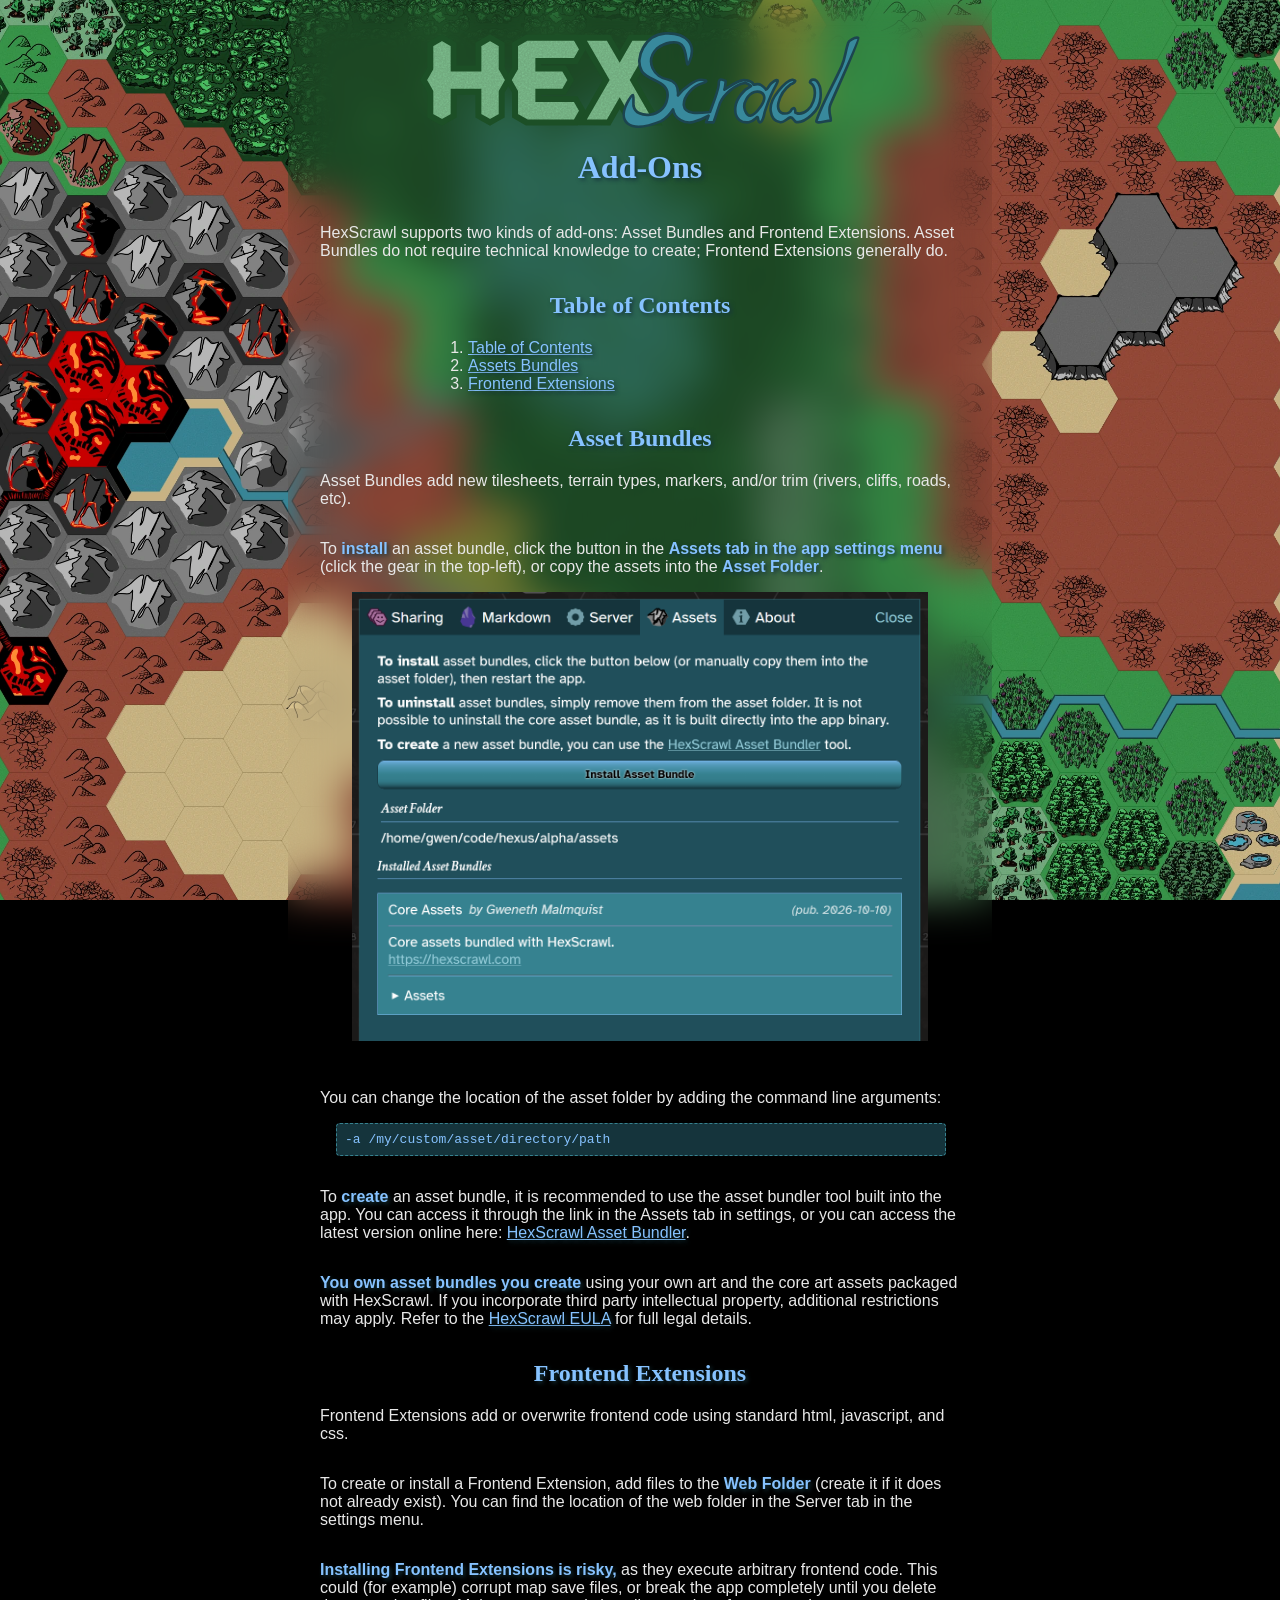
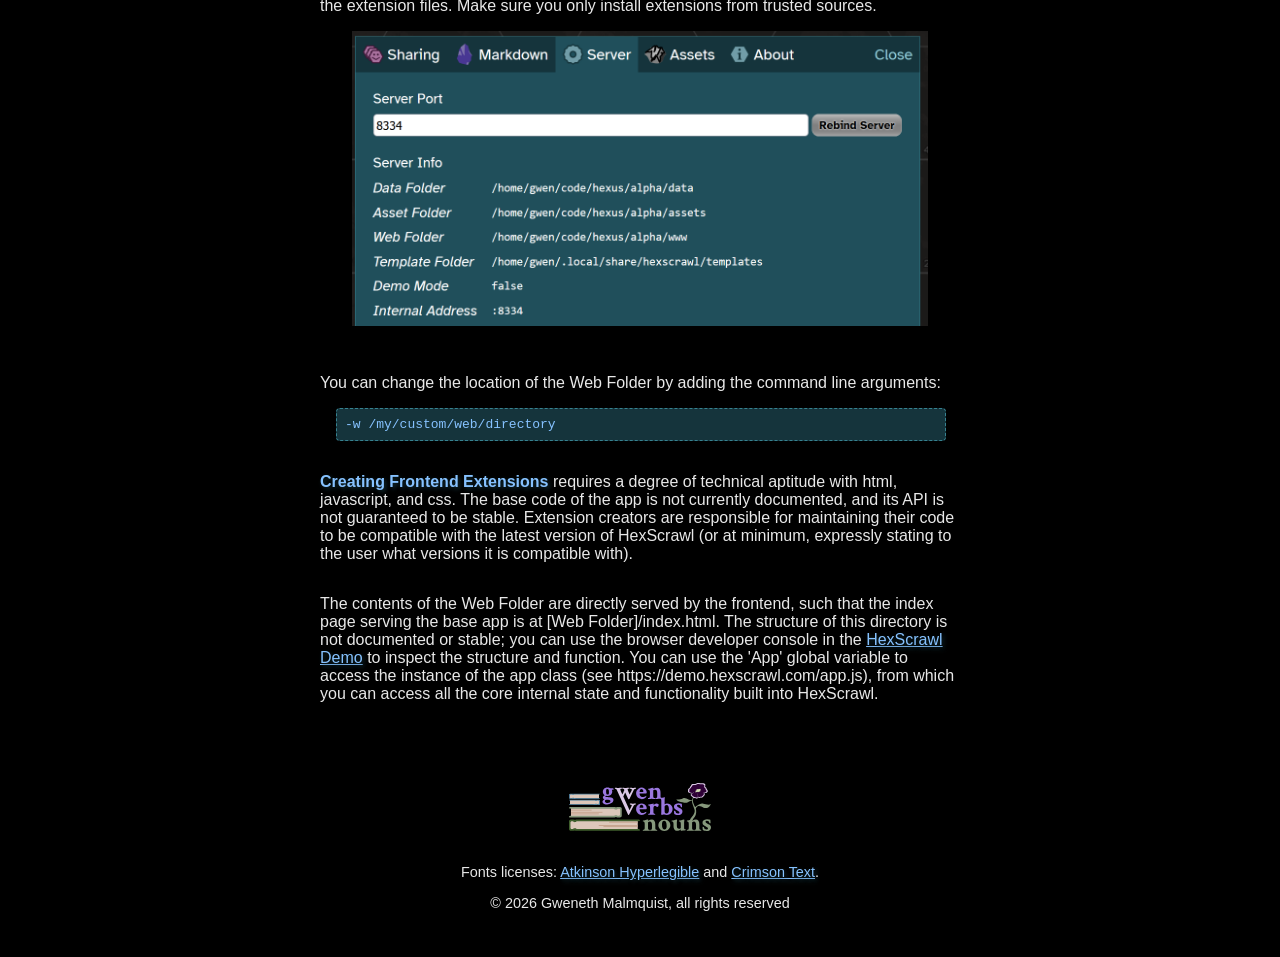
<file: addons/index.html>
<!DOCTYPE html>
<html>
<head>
  <meta charset="utf8">
  <meta name="viewport" content="width=device-width,initial-scale=1.0">
  <title>Add-Ons | HexScrawl</title>
  <link rel="stylesheet" type="text/css" href="/font.css">
  <link rel="stylesheet" type="text/css" href="/main.css">
</head>
<body>
  <div class="page centered">
    <a href="/"><img src="/img/HexScrawl-Logo.svg" id="main-logo" class="small" alt="Hex Scrawl Logo" title="HexScrawl"/></a>
    <h1 id="add-ons">Add-Ons</h1>
    <p>HexScrawl supports two kinds of add-ons: Asset Bundles and Frontend Extensions. Asset Bundles do not require technical knowledge to create; Frontend Extensions generally do.
    <h2 id="toc">Table of Contents</h2>
    <ol class="toc">
      <li><a href="#toc">Table of Contents</a>
      <li><a href="#asset-bundles">Assets Bundles</a>
      <li><a href="#frontend-extensions">Frontend Extensions</a>
    </ol>
    <h2 id="asset-bundles">Asset Bundles</h2>
    <p>Asset Bundles add new tilesheets, terrain types, markers, and/or trim (rivers, cliffs, roads, etc).
    <p>To <strong>install</strong> an asset bundle, click the button in the <strong>Assets tab in the app settings menu</strong> (click the gear in the top-left), or copy the assets into the <strong>Asset Folder</strong>.
    <img class="screenshot" alt="assets tab" src="/img/hexscrawl-assets-tab.png">
    <p>You can change the location of the asset folder by adding the command line arguments: <pre class="code">-a /my/custom/asset/directory/path</pre>
    <p>To <strong>create</strong> an asset bundle, it is recommended to use the asset bundler tool built into the app. You can access it through the link in the Assets tab in settings, or you can access the latest version online here: <a href="https://demo.hexscrawl.com/bundler">HexScrawl Asset Bundler</a>.
    <p><strong>You own asset bundles you create</strong> using your own art and the core art assets packaged with HexScrawl. If you incorporate third party intellectual property, additional restrictions may apply. Refer to the <a href="https://demo.hexscrawl.com/licenses/eula.txt">HexScrawl EULA</a> for full legal details.

    <h2 id="frontend-extensions">Frontend Extensions</h2>
    <p>Frontend Extensions add or overwrite frontend code using standard html, javascript, and css.
    <p>To create or install a Frontend Extension, add files to the <strong>Web Folder</strong> (create it if it does not already exist). You can find the location of the web folder in the Server tab in the settings menu.
    <p><strong>Installing Frontend Extensions is risky,</strong> as they execute arbitrary frontend code. This could (for example) corrupt map save files, or break the app completely until you delete the extension files. Make sure you only install extensions from trusted sources.
    <img class="screenshot" alt="server tab" src="/img/hexscrawl-server-tab.png">
    <p>You can change the location of the Web Folder by adding the command line arguments:
    <pre class="code">-w /my/custom/web/directory</pre>
    <p><strong>Creating Frontend Extensions</strong> requires a degree of technical aptitude with html, javascript, and css. The base code of the app is not currently documented, and its API is not guaranteed to be stable. Extension creators are responsible for maintaining their code to be compatible with the latest version of HexScrawl (or at minimum, expressly stating to the user what versions it is compatible with).
    <p>The contents of the Web Folder are directly served by the frontend, such that the index page serving the base app is at [Web Folder]/index.html. The structure of this directory is not documented or stable; you can use the browser developer console in the <a href="https://demo.hexscrawl.com">HexScrawl Demo</a> to inspect the structure and function. You can use the 'App' global variable to access the instance of the app class (see https://demo.hexscrawl.com/app.js), from which you can access all the core internal state and functionality built into HexScrawl.

    <div class="spacer"></div>
    <div class="footer">
      <a href="https://gwenverbsnouns.com/projects">
        <img src="/img/gwenverbsnouns-vector-logo.svg" alt="gwen verbs nouns logo" style="height: 3rem;">
      </a>
      <div class="copyright">
        <p>Fonts licenses: <a href="/font/AtkinsonHyperlegible-OFL.txt">Atkinson Hyperlegible</a> and <a href="/font/CrimsonText-OFL.txt">Crimson Text</a>.
        <p>
        © 2026 Gweneth Malmquist, all rights reserved
      </div>
    </div>
  </div>
</body>
</file>
<file: font.css>
<!DOCTYPE html>
<html>
<head>
  <meta charset="utf8">
  <meta name="viewport" content="width=device-width,initial-scale=1.0">
  <meta name="color-scheme" content="dark">
  <title>Oh no it&#39;s gone</title>
  <link rel="stylesheet" type="text/css" href="/all.css">
  
  <link link rel="alternate" type="application/rss+xml" href=https://gwenverbsnouns.com/feed-rss.xml title="gwenverbsnouns" />
  <link link rel="alternate" type="application/rss+xml" href=https://gwenverbsnouns.com/notifications/feed-rss.xml title="gwenverbsnouns Notification Feed" />
  <script src="https://cdn.jsdelivr.net/npm/htmx.org@2.0.8/dist/htmx.min.js"></script>
  <script async type="text/javascript" src="/js/lib.js"></script>
  
</head>
<body>
  <div class="stars"></div>
  <div class="page-filter"></div>
  <a class="gif-toggle floating" onclick="setAnimated(!STATE.animate)">
    <img class="pixel-art" alt="GIFs are ON"
         src="/img/gifs-on.gif"
         data-bind-live-url="/img/gifs-on.gif"
         data-bind-dead-url="/img/gifs-off.gif"
    />
  </a>
  <div class="page solo">
    <div class="article header">
      
      <a class="blog-title" href=https://gwenverbsnouns.com/ title="gwenverbsnouns">
        <img src="/img/gwenverbsnouns-vector-logo.svg"
             alt="gwen verbs nouns"
        />
      </a>
      <div class="spacer"></div>
      <div class="darkness"></div>
      <div class="spacer"></div>
      <div class="navigation">
        <a href="/">HOME</a>
        <a href="/search">SEARCH</a>
        <a href="/projects">PROJECTS</a>
        
        
        
        <a href="/links">CONTACT</a>
        <a class="gif-toggle linking" onclick="setAnimated(!STATE.animate)">
          <img class="pixel-art" alt="GIFs are ON"
               src="/img/gifs-on.gif"
               data-bind-live-url="/img/gifs-on.gif"
               data-bind-dead-url="/img/gifs-off.gif"
          />
        </a>
      </div>
    </div>


<div class="readable article">
  <div class="spacer"></div>
  <h1 class="title">Oh no it's gone</h1>
  <div class="spacer"></div>
  <div class="paper">
    <p>The thing you were looking for—was it a blog post? an image? a long lost avuncular relation?—is gone, possibly forever. At the very least, it's not here. I'm so terribly sorry for your loss.
    <p>If it was a blog post, you can <a href="/search">search for it here</a> by what tags you think it might have had. Or just page through the entire list of everything I've published on this site, if you're really motivated.
  </div>
  <div class="spacer"></div>
  <div class="paper">
    <p>If you got here via a link on this website, please let me know where you found it so I can <strike>yell at</strike> fix it. You can find my email <a href="/#email-card">here</a> on my homepage.
  </div>
  <div class="spacer"></div>
</div>
    <div class="article footer">
      <div class="spacer"></div>
      <div class="buttons bugs">
        <a data-loot="eggbug" data-loot-kind="deco bug gif stamp link" href="https://cohost.org/holomancy/post/7749593-eggbug-forever-stamp" target="blank_">
          <img src="/img/eggbugforeverowo.png"/>
        </a>
        <a data-loot="eggbug" data-loot-kind="deco bug stamp gif link" href="https://axolotine.neocities.org/about" target="blank_">
          <img src="/img/eggbug-1000x.png"/>
        </a>
        <a data-loot="eggbug" data-loot-kind="deco bug stamp gif link" href="https://cohost.org/holomancy/post/7749593-eggbug-forever-stamp" target="blank_">
          <img src="/img/eggbugforever=w=.png"/>
        </a>
      </div>
      <div class="buttons">
        
<a href="https://crouton.net/" title="crouton" target="blank_" data-loot="crouton" data-loot-kind="88x31 btn link">
  <img src="/img/88x31/crouton.png" />
</a>
<a href="https://sweetfish.site" title="sweet fish dot site - Ayu's Webhouse" target="blank_">
  <img src="/img/88x31/sweetfish.png" alt="sweet fish dot site" />
</a>
<a href="https://blog.platinumtulip.net/" title="Platinum Tulip" target="blank_">
  <img src="/img/88x31/platinum-tulip.png" />
</a>
<a href="https://nex-3.com" title="House of Nettles - Natalie's Blog" target="blank_">
  <img src="/img/88x31/nex3.gif" alt="House of Nettles" />
</a>
<a href="https://executable.graphics" title="executable graphics" target="blank_">
  <img src="/img/88x31/executable.graphics.png" alt="executable graphics" />
</a>
<a href="https://moonbase.lgbt" title="Moonbase Dot LGBT" target="_blank">
  <img src="/img/88x31/moonbase.gif" alt="Moonbase Dot LGBT" />
</a>
<a href="https://blog.aurahack.jp" title="aurahack's blog - days and wonder" target="blank_">
  <img src="https://aurahack.neocities.org/88x31.gif" alt="aurahack's blog - days and wonder"
       data-bind-live-url="https://aurahack.neocities.org/88x31.gif"
       data-bind-dead-url="/img/88x31/aurahack-88x31-still.gif"
  />
</a>
<a href="https://jkap.io" title="JKAP" target="blank_">
  <img src="https://files.crime.team/site/jkap-88x31.gif" />
</a>
<a href="https://ewie.online" title="Evie On-Line" target="blank_">
  <img src="/img/88x31/evie.png" data-bind-remote-src="https://cdn.ewie.online/88x31-evie.png" alt="Evie On-Line" />
</a>
<a href="https://lifning.info/" title="lif blog - premium entertainment at volunteer prices" target="blank_">
  <img src="/img/88x31/lifning.info.png" alt="lif blog - premium entertainment at volunteer prices" />
</a>
<a href="https://microformats.org/wiki/h-entry" title="H-Entry" target="blank_" data-loot="h-entry 88x31" data-loot-kind="88x31 btn link">
  <img
    src="/img/88x31/h-entry-animated.gif"
    alt="H-Entry"
    data-bind-live-url="/img/88x31/h-entry-animated.gif"
    data-bind-dead-url="/img/88x31/h-entry-still.gif"
    data-bind-press-url="/img/88x31/h-entry-pressed.gif"
  />
</a>


        
        <img src="/img/88x31/moon-enjoyer.png" alt="moon enjoyer" title="MOON ENJOYER" 
            data-loot="moon enjoyer 88x31 button"
            data-loot-kind="88x31 button deco"
        />
        <a href="https://mykocalico.neocities.org/buttons" target="blank_">
          <img
            src="/img/88x31/i-was-on-cohost.gif"
            data-bind-live-url="/img/88x31/i-was-on-cohost.gif"
            data-bind-dead-url="/img/88x31/i-was-on-cohost.png"
            title="i was on cohost"
            alt="i was on cohost"
            data-loot="cohost 88x31 button"
            data-loot-kind="88x31 button deco gif"
          />
        </a>
        <a>
          <img src="/img/88x31/trn.png" title="TRANS RIGHTS Now!" 
            data-loot="trans rights now 88x31 button"
            data-loot-kind="88x31 button deco"
          />
        </a>
        
      </div>
      <div class="blogshare">
        <span>Link to my blog!</span>
        <a href="https://gwenverbsnouns.com" title="GWEN VERBS NOUNS dot COM" target="blank_">
          <img
            alt="An animated 88x31 gif for this blog. It variously shows a book with a rainbow of polyhedral dice flipping through its pages, a flower growing, and a moon."
            title="GWEN VERBS NOUNS"
            class="pixel-art"
            src="/img/88x31/gwenverbsnouns.gif"
            data-bind-live-url="/img/88x31/gwenverbsnouns.gif"
            data-bind-dead-url="/img/88x31/gwenverbsnouns-still.gif"
          />
        </a>
        <textarea>
&lt;a href="https://gwenverbsnouns.com" title="GWEN VERBS NOUNS dot COM"  target="blank_">
  &lt;img
    alt="An animated 88x31 gif for gwenverbsnouns.com. It variously shows a book with a rainbow of polyhedral dice flipping through its pages, a flower growing, and a moon."
    title="GWEN VERBS NOUNS"
    style="image-rendering: pixelated;"
    src="https://gwenverbsnouns.com/img/88x31/gwenverbsnouns.gif"
  />
&lt;/a>
        </textarea>
      </div>
      <a class="ko-fi-link" href='https://ko-fi.com/L3L66DV3L' target='_blank'><img height='36' style='border:0px;height:36px;' src='https://storage.ko-fi.com/cdn/kofi4.png?v=6' border='0' alt='Buy Me a Coffee at ko-fi.com' /></a>
      <div class="copyright">
        <p>Open Font Licenses used: <a href="/font/AtkinsonHyperlegible-OFL.txt">Atkinson Hyperlegible</a> and <a href="/font/CrimsonText-OFL.txt">Crimson Text</a>.
        <p>
        © 2024 Gweneth Malmquist, all rights reserved
      </div>
    </div>
  </div>
  <div class="hide" data-bind-modal-pane>
    <div class="article alt">
      <div class="article-head">
      </div>
      <div class="article-title" data-bind-modal-title>
      </div>
      <div data-bind-modal-body></div>
      <div class="actions">
        <div class="spacer"></div>
        <button class="btn" type="button" data-bind-modal-no>No</button>
        <button class="btn" type="button" data-bind-modal-yes>Yes</button>
      </div>
    </div>
  </div>
</body>
</html>
</file>
<file: main.css>
:root {
  --lake-blue: #368290;
  --sea-blue: #15343c;
  --soft-blue: #86c2ff;
  --grass-green: #369247;
  --moss-green: #153b1c;
  --pale-green: #99daa6;
}

html, body {
  margin: 0;
  padding: 0;
  background-color: var(--grass-green);
}

body {
  font-family: "Atkinson Hyperlegible", sans-serif;
  background-color: black;
  color: #e8e8e8;

  background-image: url('/img/hexscrawl-20260817-2-crop.webp');
  background-attachment: fixed;
  background-position: center;
  background-repeat: no-repeat;
  background-size: cover;
}

a {
  color: var(--soft-blue);
  text-shadow: 2px 2px 4px var(--sea-blue);
}

strong, em {
  color: var(--soft-blue);
  text-shadow: 2px 2px 4px var(--sea-blue);
}

#main-logo {
  display: block;
  margin-left: auto;
  margin-right: auto;
  max-width: 90vw;
  width: 100%;
}

#main-logo.small {
  max-height: 1in;
}

h2, h3, h4, h5, h6 {
  margin-top: 1rem;
  margin-bottom: 0.25rem;
}

.page {
  display: flex;
  flex-direction: column;

  max-width: min(95vw, 40rem);
  margin-top: 0;
  margin-left: auto;
  margin-right: auto;

  min-height: calc(100vh - 4rem);
  padding: 2rem;

  /* fallback color if backdrop filter is not supported */
  background-color: var(--sea-blue);
}

@supports (backdrop-filter: blur()) {
  .page {
    background-color: unset;
    backdrop-filter: blur(20px);
  }
}

.spacer {
  flex-grow: 1;
}

.footer {
  display: flex;
  flex-direction: column;
  align-items: center;
  font-size: 0.9rem;
  text-align: center;
  margin-top: 4rem;
}

.footer > * + * {
  margin-top: 1rem;
}

.page.centered > :is(h1,h2) {
  display: block;
  text-align: center;
}

.page.centered .toc {
  display: block;
  max-width: calc(min(100%, max(50%, 60vw)));
  min-width: calc(min(100%, 30vw));
  margin-left: auto;
  margin-right: auto;
}

.page :is(h1,h2,h3,h4,h5,h6) {
  font-family: "Crimson Text", serif;
  font-weight: bold;
  color: var(--soft-blue);
  text-shadow: 2px 2px 4px var(--sea-blue);
}

.page .screenshot {
  display: block;
  text-align: center;
  margin: 1rem auto;
  max-width: calc(100% - 4rem);
}

pre.code {
  display: block;
  margin: 1rem;
  padding: 0.5rem;
  width: calc(100% - 3rem);
  background: var(--sea-blue);
  color: var(--soft-blue);
  border: thin dashed var(--lake-blue);
  border-radius: 0.25rem;
}

p + pre.code {
  margin-top: 0;
}

.demo-button, .store-button {
  --fg: var(--soft-blue);
  --bg-dark: var(--sea-blue);
  --bg-light: var(--lake-blue);

  background-color: var(--lake-blue);
  background: linear-gradient(
    to bottom,
    var(--bg-light),
    var(--bg-dark)
  );
  color: var(--fg);
  text-shadow: 2px 2px 4px var(--bg-dark);
  border: thin solid var(--bg-dark);
  border-radius: 0.25rem;

  display: flex;
  text-align: center;
  align-items: center;
  justify-content: center;
  margin-left: auto;
  margin-right: auto;
  margin-top: 1rem;
  margin-bottom: -1rem;
  width: min-content;
  padding: 0.5rem 1rem;

  font-weight: bold;
  font-family: "Crimson Text", serif;
  font-size: 1.25rem;
  text-decoration: none;

  white-space: wrap;
  flex-wrap: wrap;

  overflow: hidden;
}

@media screen and (max-width: 500px) {
  .demo-button, .store-button {
    font-size: 1.0rem;
  }
}

:is(.demo-button, .store-button):hover {
  background-image: unset;
  background-color: var(--bg-light);
  color: var(--fg);
}

:is(.demo-button, .store-button):active {
  background: linear-gradient(
    to top,
    var(--bg-light),
    var(--bg-dark)
  );
}

.store-button {
  --fg: var(--pale-green);
  --bg-light: var(--grass-green);
  --bg-dark: var(--moss-green);
}

.storefronts {
  display: grid;
  grid-template-columns: 1fr 1fr 1fr;
  align-content: stretch;
  align-items: stretch;
  justify-content: stretch;
  justify-items: stretch;
  grid-gap: 1rem;
  margin: 2rem 0;

  text-align: center;
  font-size: 1.1rem;

  max-width: 100%;

  * {
    width: calc(100% - 2rem);
    min-width: 0;
  }
}
</file>
